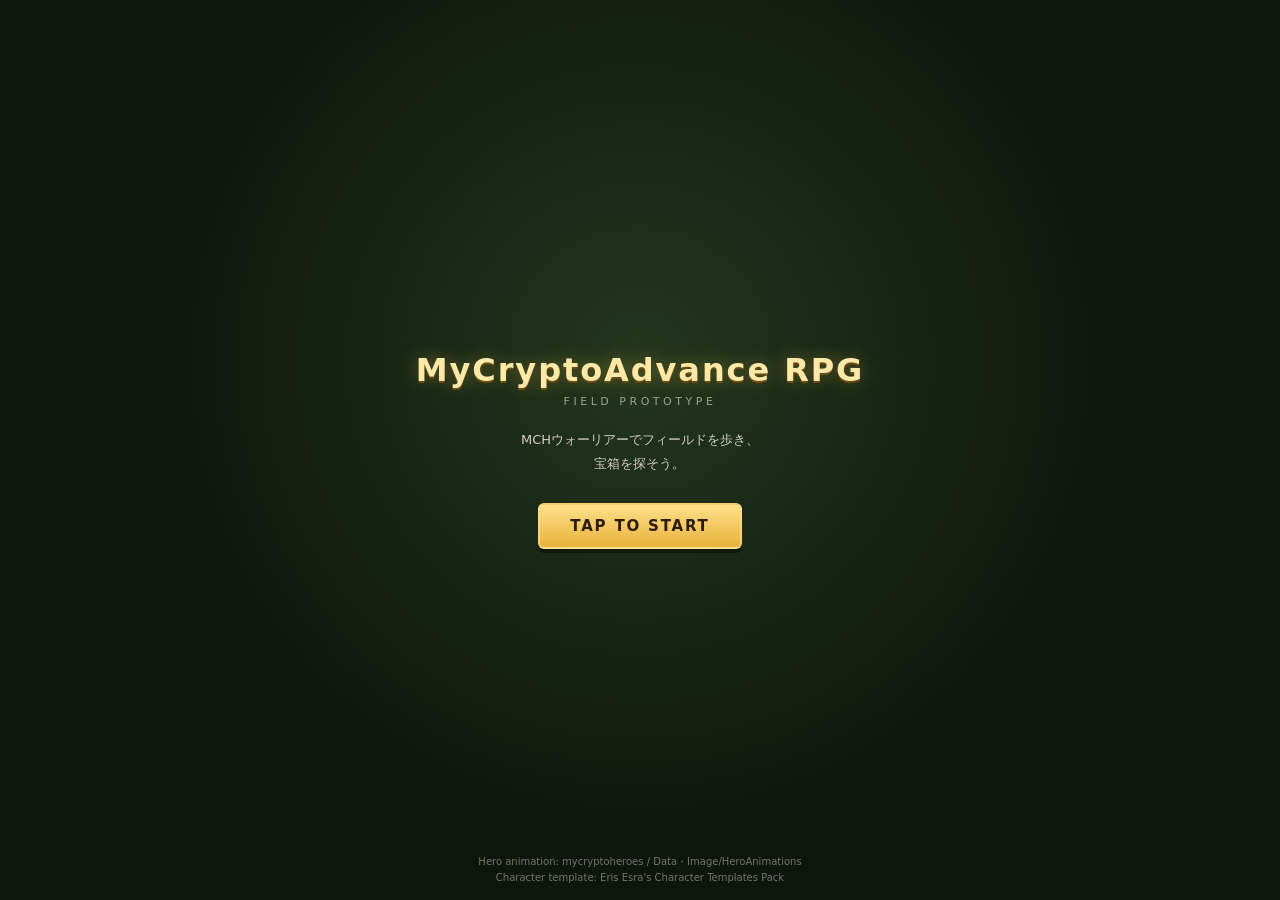
<file: index.html>
<!DOCTYPE html>
<html lang="ja">
<head>
<meta charset="UTF-8" />
<meta name="viewport" content="width=device-width, initial-scale=1.0, viewport-fit=cover, user-scalable=no, maximum-scale=1" />
<meta name="theme-color" content="#12200f" />
<meta name="mobile-web-app-capable" content="yes" />
<meta name="apple-mobile-web-app-capable" content="yes" />
<meta name="apple-mobile-web-app-status-bar-style" content="black-translucent" />
<title>MyCryptoAdvance RPG — フィールド</title>
<link rel="icon" href="data:image/svg+xml,<svg xmlns=%22http://www.w3.org/2000/svg%22 viewBox=%220 0 64 64%22><text y=%2250%22 font-size=%2256%22>🗺</text></svg>" />
<link rel="stylesheet" href="css/rpg.css" />
</head>
<body>

<div id="app" class="app">

  <!-- 上50%: ゲーム画面 -->
  <section id="fieldPane" class="pane pane--field">
    <canvas id="field" class="field"></canvas>

    <div class="zoom">
      <button class="zoom__btn" id="zoomOut" type="button" aria-label="縮小">−</button>
      <span class="zoom__label" id="zoomLabel">×2</span>
      <button class="zoom__btn" id="zoomIn" type="button" aria-label="拡大">＋</button>
    </div>

    <div id="prompt" class="prompt"><b>A</b> しらべる</div>
  </section>

  <!-- 中20%: マップ画面 -->
  <section id="mapPane" class="pane pane--map">
    <div class="gauge gauge--left">
      <span class="gauge__coin"></span><span id="coinValue">0</span>
    </div>

    <canvas id="minimap" class="minimap"></canvas>

    <div class="gauge gauge--right">
      <span class="gauge__label">宝箱</span><span id="chestValue">0/0</span>
    </div>

    <div class="map-name">はじまりの草原</div>
  </section>

  <!-- 下30%: スティック画面 -->
  <section id="padPane" class="pane pane--pad">
    <div class="pad-hint">このエリアをドラッグで移動</div>

    <div id="stick" class="stick">
      <div class="stick__ring"></div>
      <div id="stickKnob" class="stick__knob"></div>
    </div>

    <div class="pad">
      <button class="pad-btn pad-btn--b" data-button="attack" type="button">B<small>攻撃</small></button>
      <button class="pad-btn pad-btn--a" data-button="action" type="button">A<small>しらべる</small></button>
    </div>
  </section>

  <!-- ローディング＆タイトル -->
  <div id="loading" class="overlay">
    <div class="overlay__title">MyCryptoAdvance RPG</div>
    <div class="overlay__sub">FIELD PROTOTYPE</div>
    <div id="loadingText" class="overlay__text">読み込み中…</div>
    <div class="bar"><div id="loadingBar" class="bar__fill"></div></div>
  </div>

  <div id="title" class="overlay hidden">
    <div class="overlay__title">MyCryptoAdvance RPG</div>
    <div class="overlay__sub">FIELD PROTOTYPE</div>
    <p class="overlay__desc">
      MCHウォーリアーでフィールドを歩き、<br>宝箱を探そう。
    </p>
    <button id="startBtn" class="start-btn" type="button">TAP TO START</button>
    <p class="overlay__credit">
      Hero animation: mycryptoheroes / Data・Image/HeroAnimations<br>
      Character template: Eris Esra's Character Templates Pack
    </p>
  </div>
</div>

<script type="module" src="js/main.js"></script>
</body>
</html>
</file>
<file: css/rpg.css>
/* ============================================================
   rpg.css — 3分割レイアウト（上50% ゲーム / 中20% マップ / 下30% スティック）
   ============================================================ */

:root {
  --ink: #f4ecd8;
  --panel: rgba(18, 24, 16, 0.72);
  --gold: #ffd24a;
  --line: rgba(255, 226, 150, 0.32);
  --safe-b: env(safe-area-inset-bottom, 0px);
  --safe-t: env(safe-area-inset-top, 0px);
  --safe-l: env(safe-area-inset-left, 0px);
  --safe-r: env(safe-area-inset-right, 0px);
}

* { box-sizing: border-box; }

html, body {
  margin: 0;
  padding: 0;
  height: 100%;
  overflow: hidden;
  background: #0b1109;
  color: var(--ink);
  font-family: "Hiragino Kaku Gothic ProN", "Noto Sans JP", system-ui, sans-serif;
  -webkit-text-size-adjust: 100%;
  -webkit-tap-highlight-color: transparent;
  overscroll-behavior: none;
}

.app {
  position: fixed;
  inset: 0;
  display: flex;
  flex-direction: column;
  overflow: hidden;
  touch-action: none;
  user-select: none;
  -webkit-user-select: none;
}

.pane {
  position: relative;
  overflow: hidden;
  flex: 0 0 auto;
}

/* 上50% / 中20% / 下30% */
.pane--field { flex: 50 0 0; }
.pane--map   { flex: 20 0 0; }
.pane--pad   { flex: 30 0 0; }

/* ---------------- 上: ゲーム画面 ---------------- */

.pane--field {
  display: flex;
  align-items: center;
  justify-content: center;
  background: #16210f;
  border-bottom: 2px solid rgba(0, 0, 0, 0.6);
}

.field {
  display: block;
  image-rendering: pixelated;
  image-rendering: crisp-edges;
  background: #1d2b1c;
}

/* 拡大縮小 */
.zoom {
  position: absolute;
  top: calc(6px + var(--safe-t));
  right: calc(6px + var(--safe-r));
  display: flex;
  align-items: center;
  gap: 2px;
  padding: 3px;
  background: var(--panel);
  border: 1px solid var(--line);
  border-radius: 6px;
  z-index: 3;
}

.zoom__btn {
  width: 32px;
  height: 30px;
  border: 1px solid var(--line);
  border-radius: 4px;
  font-family: inherit;
  font-size: 16px;
  font-weight: 700;
  line-height: 1;
  color: var(--ink);
  background: rgba(255, 255, 255, 0.08);
  cursor: pointer;
  touch-action: none;
}

.zoom__btn:active { background: rgba(255, 226, 150, 0.28); }
.zoom__btn:disabled { opacity: 0.35; }

.zoom__label {
  min-width: 30px;
  font-size: 12px;
  font-variant-numeric: tabular-nums;
  text-align: center;
  opacity: 0.9;
}

/* 調べるプロンプト */
.prompt {
  position: absolute;
  left: 50%;
  bottom: 10px;
  transform: translate(-50%, 8px);
  padding: 5px 14px;
  background: var(--panel);
  border: 1px solid rgba(255, 226, 150, 0.45);
  border-radius: 4px;
  font-size: 13px;
  white-space: nowrap;
  opacity: 0;
  transition: opacity 0.14s ease, transform 0.14s ease;
  pointer-events: none;
  z-index: 3;
}

.prompt.is-visible {
  opacity: 1;
  transform: translate(-50%, 0);
}

.prompt b {
  display: inline-block;
  min-width: 18px;
  margin-right: 4px;
  padding: 1px 0;
  background: var(--gold);
  color: #3a2408;
  border-radius: 3px;
  text-align: center;
}

/* ---------------- 中: マップ画面 ---------------- */

.pane--map {
  display: flex;
  align-items: center;
  justify-content: center;
  background:
    linear-gradient(180deg, #2b2416, #201a10);
  border-bottom: 2px solid rgba(0, 0, 0, 0.6);
  box-shadow: inset 0 0 24px rgba(0, 0, 0, 0.55);
}

.minimap {
  display: block;
  image-rendering: pixelated;
  image-rendering: crisp-edges;
  border: 2px solid rgba(255, 226, 150, 0.35);
  border-radius: 3px;
  background: #16210f;
  box-shadow: 0 2px 8px rgba(0, 0, 0, 0.5);
}

.gauge {
  position: absolute;
  top: 50%;
  transform: translateY(-50%);
  display: flex;
  align-items: center;
  gap: 5px;
  padding: 5px 9px;
  background: var(--panel);
  border: 1px solid var(--line);
  border-radius: 5px;
  font-size: 13px;
  font-variant-numeric: tabular-nums;
  text-shadow: 0 1px 0 rgba(0, 0, 0, 0.6);
  pointer-events: none;
}

.gauge--left { left: calc(8px + var(--safe-l)); }
.gauge--right { right: calc(8px + var(--safe-r)); }

.gauge__coin {
  width: 11px;
  height: 11px;
  border-radius: 50%;
  background: radial-gradient(circle at 35% 30%, #fff2b8 0 30%, var(--gold) 31% 70%, #b8791b 71%);
  box-shadow: 0 0 0 1px rgba(60, 34, 8, 0.9);
}

.gauge__label {
  font-size: 11px;
  opacity: 0.75;
}

.map-name {
  position: absolute;
  left: 50%;
  bottom: 3px;
  transform: translateX(-50%);
  font-size: 10px;
  letter-spacing: 0.18em;
  opacity: 0.5;
  pointer-events: none;
}

/* ---------------- 下: スティック画面 ---------------- */

.pane--pad {
  background:
    radial-gradient(circle at 34% 55%, rgba(120, 96, 52, 0.35), transparent 60%),
    linear-gradient(180deg, #241d13, #171208);
  padding-bottom: var(--safe-b);
  touch-action: none;
}

.pad-hint {
  position: absolute;
  top: 6px;
  left: 50%;
  transform: translateX(-50%);
  font-size: 10px;
  letter-spacing: 0.14em;
  opacity: 0.42;
  pointer-events: none;
}

/* 常時表示のスティック。触っている間はその位置へ移動する */
.stick {
  position: absolute;
  left: 34%;
  top: 52%;
  width: 128px;
  height: 128px;
  margin-left: -64px;
  margin-top: -64px;
  border-radius: 50%;
  background:
    radial-gradient(circle, rgba(255, 245, 210, 0.13), rgba(255, 245, 210, 0.04) 70%, transparent 72%);
  border: 2px solid rgba(255, 240, 200, 0.28);
  opacity: 0.72;
  transition: left 0.16s ease, top 0.16s ease, opacity 0.12s ease;
  pointer-events: none;
  z-index: 2;
}

.stick.is-active {
  opacity: 1;
  transition: opacity 0.08s ease;
  border-color: rgba(255, 240, 200, 0.5);
}

/* 中央の目印 */
.stick__ring {
  position: absolute;
  left: 50%;
  top: 50%;
  width: 96px;
  height: 96px;
  margin: -48px 0 0 -48px;
  border-radius: 50%;
  border: 1px dashed rgba(255, 240, 200, 0.22);
}

.stick__knob {
  position: absolute;
  left: 50%;
  top: 50%;
  width: 58px;
  height: 58px;
  border-radius: 50%;
  background: radial-gradient(circle at 35% 30%, rgba(255, 255, 255, 0.9), rgba(206, 216, 196, 0.55));
  border: 2px solid rgba(255, 255, 255, 0.55);
  box-shadow: 0 2px 6px rgba(0, 0, 0, 0.45);
  transform: translate(-50%, -50%);
}

.pad {
  position: absolute;
  right: calc(14px + var(--safe-r));
  bottom: calc(16px + var(--safe-b));
  display: flex;
  align-items: flex-end;
  gap: 10px;
  z-index: 3;
}

.pad-btn {
  display: flex;
  flex-direction: column;
  align-items: center;
  justify-content: center;
  gap: 1px;
  width: 76px;
  height: 76px;
  border-radius: 50%;
  border: 2px solid rgba(255, 255, 255, 0.42);
  font-family: inherit;
  font-size: 21px;
  font-weight: 700;
  line-height: 1;
  color: #2b1c06;
  background: radial-gradient(circle at 35% 28%, #ffe89a, #f0b93c 60%, #c78a1e);
  box-shadow: 0 3px 0 rgba(0, 0, 0, 0.4);
  transition: transform 0.06s ease, box-shadow 0.06s ease;
  touch-action: none;
  cursor: pointer;
}

.pad-btn small {
  font-size: 9px;
  font-weight: 600;
  letter-spacing: 0.02em;
  opacity: 0.75;
}

.pad-btn--b {
  width: 64px;
  height: 64px;
  font-size: 18px;
  color: #f2f6ff;
  background: radial-gradient(circle at 35% 28%, #9fb6d8, #5b7fae 60%, #3c5a80);
}

.pad-btn.is-down {
  transform: translateY(3px);
  box-shadow: 0 0 0 rgba(0, 0, 0, 0.4);
}

/* 背の低い画面ではUIを縮める */
@media (max-height: 680px) {
  .stick { width: 104px; height: 104px; margin-left: -52px; margin-top: -52px; }
  .stick__ring { width: 76px; height: 76px; margin: -38px 0 0 -38px; }
  .stick__knob { width: 48px; height: 48px; }
  .pad-btn { width: 64px; height: 64px; font-size: 18px; }
  .pad-btn--b { width: 54px; height: 54px; font-size: 16px; }
}

/* ---------------- オーバーレイ ---------------- */

.overlay {
  position: absolute;
  inset: 0;
  z-index: 20;
  display: flex;
  flex-direction: column;
  align-items: center;
  justify-content: center;
  gap: 6px;
  padding: 24px;
  text-align: center;
  background:
    radial-gradient(circle at 50% 40%, rgba(52, 82, 44, 0.55), transparent 60%),
    #0e150c;
}

.overlay.hidden { display: none; }

.overlay__title {
  font-size: clamp(20px, 6vw, 32px);
  font-weight: 800;
  letter-spacing: 0.06em;
  color: #ffe9a8;
  text-shadow: 0 2px 0 #6b4a12, 0 0 18px rgba(255, 210, 74, 0.35);
}

.overlay__sub {
  font-size: 11px;
  letter-spacing: 0.32em;
  opacity: 0.6;
}

.overlay__desc {
  margin: 14px 0 4px;
  font-size: 13px;
  line-height: 1.8;
  opacity: 0.85;
}

.overlay__text {
  margin-top: 18px;
  font-size: 12px;
  opacity: 0.7;
}

.overlay__credit {
  position: absolute;
  bottom: calc(14px + var(--safe-b));
  margin: 0;
  font-size: 10px;
  line-height: 1.6;
  opacity: 0.45;
}

.bar {
  width: min(240px, 70vw);
  height: 6px;
  margin-top: 8px;
  border-radius: 3px;
  background: rgba(255, 255, 255, 0.12);
  overflow: hidden;
}

.bar__fill {
  width: 0;
  height: 100%;
  background: linear-gradient(90deg, #8ad06a, var(--gold));
  transition: width 0.2s ease;
}

.start-btn {
  margin-top: 18px;
  padding: 12px 30px;
  border: 2px solid rgba(255, 226, 150, 0.55);
  border-radius: 6px;
  font-family: inherit;
  font-size: 15px;
  font-weight: 700;
  letter-spacing: 0.12em;
  color: #2b1c06;
  background: linear-gradient(180deg, #ffe08a, #e8b23c);
  box-shadow: 0 4px 0 rgba(0, 0, 0, 0.4);
  cursor: pointer;
  animation: pulse 1.6s ease-in-out infinite;
}

@keyframes pulse {
  0%, 100% { transform: scale(1); }
  50% { transform: scale(1.04); }
}

@media (prefers-reduced-motion: reduce) {
  .start-btn { animation: none; }
  .stick { transition: none; }
}
</file>
